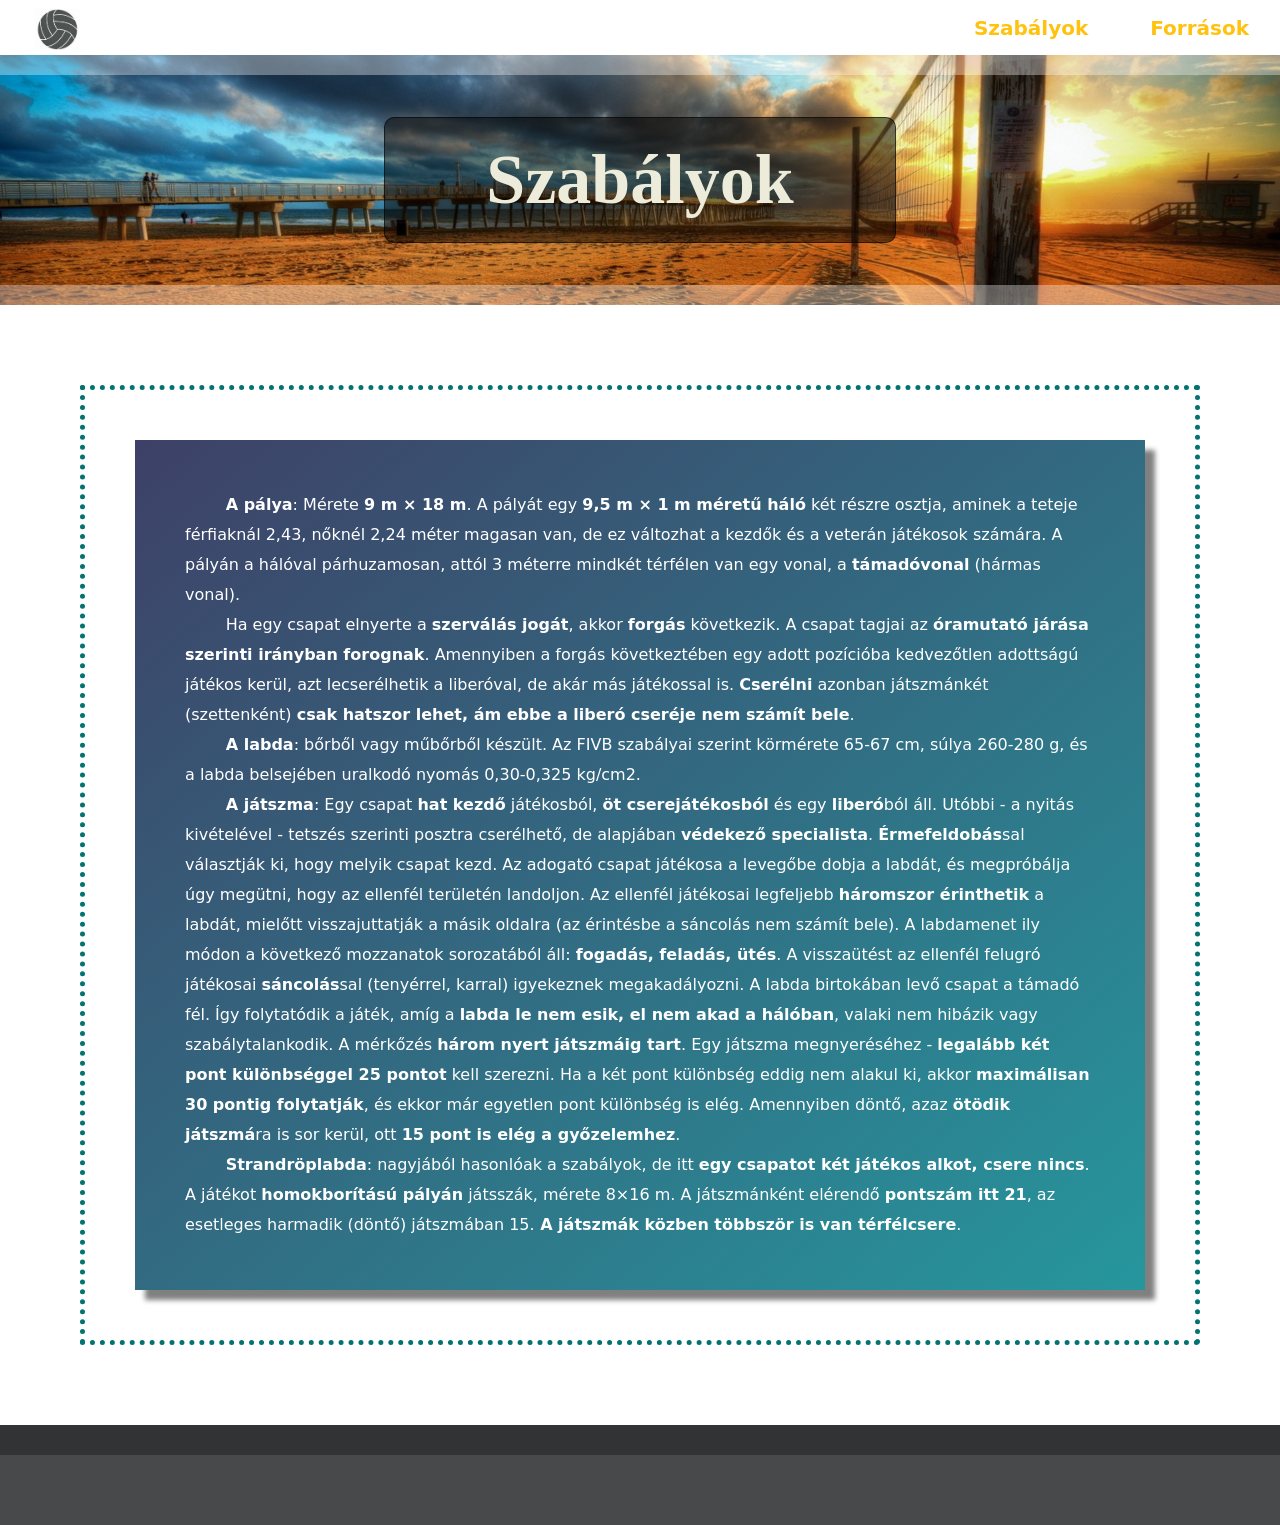
<file: index.html>
<!doctype html>
<html>
<head>
<meta charset="utf-8">
<title>Szabályok</title>
<link href="website.css" rel="stylesheet" type="text/css">
</head>
<body>
	<ul class="nav">
		<li class="logo"><a href="https://mlevi17.github.io"><img src="img/labda.jpg" alt=""/></a></li>
		<li><a href="https://mlevi17.github.io/szabalyok/"class="button">Szabályok</a></li>
		<li><a download href="források.txt" class="button">Források</a></li>
	</ul>
	<div class="banner">
		  <h1>Szabályok</h1>
	</div>
	
	<div class="p"><p>&nbsp;&nbsp;&nbsp;&nbsp;&nbsp;&nbsp;&nbsp;&nbsp;<strong>A pálya</strong>: Mérete <strong>9 m × 18 m</strong>. A pályát egy <strong>9,5 m × 1 m méretű háló</strong> két részre osztja, aminek a teteje férfiaknál 2,43, nőknél 2,24 méter magasan van, de ez változhat a kezdők és a veterán játékosok számára. A pályán a hálóval párhuzamosan, attól 3 méterre mindkét térfélen van egy vonal, a <strong>támadóvonal</strong> (hármas vonal).
	<br>
	&nbsp;&nbsp;&nbsp;&nbsp;&nbsp;&nbsp;&nbsp;&nbsp;Ha egy csapat elnyerte a <strong>szerválás jogát</strong>, akkor <strong>forgás</strong> következik. A csapat tagjai az <strong>óramutató járása szerinti irányban forognak</strong>. Amennyiben a forgás következtében egy adott pozícióba kedvezőtlen adottságú játékos kerül, azt lecserélhetik a liberóval, de akár más játékossal is. <strong>Cserélni</strong> azonban játszmánkét (szettenként) <strong>csak hatszor lehet, ám ebbe a liberó cseréje nem számít bele</strong>.
	<br>
	&nbsp;&nbsp;&nbsp;&nbsp;&nbsp;&nbsp;&nbsp;&nbsp;<strong>A labda</strong>: bőrből vagy műbőrből készült. Az FIVB szabályai szerint körmérete 65-67 cm, súlya 260-280 g, és a labda belsejében uralkodó nyomás 0,30-0,325 kg/cm2.
	<br>
	&nbsp;&nbsp;&nbsp;&nbsp;&nbsp;&nbsp;&nbsp;&nbsp;<strong>A játszma</strong>: Egy csapat <strong>hat kezdő</strong> játékosból, <strong>öt cserejátékosból</strong> és egy <strong>liberó</strong>ból áll. Utóbbi - a nyitás kivételével - tetszés szerinti posztra cserélhető, de alapjában <strong>védekező specialista</strong>. <strong>Érmefeldobás</strong>sal választják ki, hogy melyik csapat kezd. Az adogató csapat játékosa a levegőbe dobja a labdát, és megpróbálja úgy megütni, hogy az ellenfél területén landoljon. Az ellenfél játékosai legfeljebb <strong>háromszor érinthetik</strong> a labdát, mielőtt visszajuttatják a másik oldalra (az érintésbe a sáncolás nem számít bele). A labdamenet ily módon a következő mozzanatok sorozatából áll: <strong>fogadás, feladás, ütés</strong>. A visszaütést az ellenfél felugró játékosai <strong>sáncolás</strong>sal (tenyérrel, karral) igyekeznek megakadályozni. A labda birtokában levő csapat a támadó fél. Így folytatódik a játék, amíg a <strong>labda le nem esik, el nem akad a hálóban</strong>, valaki nem hibázik vagy szabálytalankodik. A mérkőzés <strong>három nyert játszmáig tart</strong>. Egy játszma megnyeréséhez - <strong>legalább két pont különbséggel 25 pontot</strong> kell szerezni. Ha a két pont különbség eddig nem alakul ki, akkor <strong>maximálisan 30 pontig folytatják</strong>, és ekkor már egyetlen pont különbség is elég. Amennyiben döntő, azaz <strong>ötödik játszmá</strong>ra is sor kerül, ott <strong>15 pont is elég a győzelemhez</strong>.
	<br>
	&nbsp;&nbsp;&nbsp;&nbsp;&nbsp;&nbsp;&nbsp;&nbsp;<strong>Strandröplabda</strong>: nagyjából hasonlóak a szabályok, de itt <strong>egy csapatot két játékos alkot, csere nincs</strong>. A játékot <strong>homokborítású pályán</strong> játsszák, mérete 8×16 m. A játszmánként elérendő <strong>pontszám itt 21</strong>, az esetleges harmadik (döntő) játszmában 15.<strong> A játszmák közben többször is van térfélcsere</strong>.



	</p></div>
	<div style="background-color:#48494B; width: 100%; height: 100px;border-top: 30px solid rgba(0,0,0,0.30)">
	</div>
</body>
</html>
</file>
<file: website.css>
*{
	margin:0;
	padding:0;
	border:0;
	font-size:100%;
	background-color: transparent;
	font-family: "Lucida Grande", "Lucida Sans Unicode", "Lucida Sans", "DejaVu Sans", "Verdana", "sans-serif";
	box-sizing: border-box;
}
.nav{
	background-color: white;
	color:black;
	list-style: none;
	text-align: right;
	overflow:hidden;
	height: 55px;
	display:flex;
	align-items: center;
	justify-content: flex-end;
}
.nav li {
	display: inline-block;
	padding: 0 25px ; 
	font-size: 20px;
	color: #fec20f;
}
.nav li a{
	text-decoration: none;
	font-weight: bold;
	color: #fec20f;
}
.logo{
	margin-left: 10px;
	margin-right: auto;
	align-self: center;
}
.logo a img{
	width:45px;
	margin: 5px 0 -4px 0;
}
.logo a img:hover{
	transition-duration: .5s;
	width:55px;
	margin-left:-5px;
}
.banner{
	position: relative;
	height: 250px;
	display: flex;
	align-items: center;
	justify-content: center;
	background-image: url("img/bg.jpg");
	background-position: center center;
	background-size: cover;
	border-top: 20px solid rgba(255,255,255,0.35);
	border-bottom: 20px solid rgba(255,255,255,0.35);
}
.banner::before {
	 content: "";
    position: absolute;
	top: 20%;
    right: 30%;
    bottom: 20%;
    left: 30%;
    background-color: rgba(0,0,0,0.50);
	border-radius: 10px;
	border: 1px solid rgba(0,0,0,0.55);
}
.flexbox {
  display: flex;
  flex-wrap: wrap;
  justify-content: center;
}
.flexitem {
  padding: 30px 10px;
  text-align: center;
  margin: 40px;
  max-width: 500px;
  min-width: 500px;
  min-height: 300px;
  max-height: 300px;
}
.slideshow {
 position: relative;
}
.slideshow:hover .text{
	background-color: rgba(0,132,140,0.83);
	text-align:center;
    color:white;
    font-size:20px;
    font-weight:700;
    padding:30px;
	margin: 20px 20px 20px 10px;
	display: block;
		
}
.text {
	display: none;
	position: absolute;
	bottom: 0;
}
.text-item {
	color: white;
	line-height: 30px;
	text-align: center;
	padding: 15px;
	font-weight: bold;
	box-shadow: 10px 10px 5px grey;
}
.text-item p {
	text-align: center;
	padding: 10px 20px 25px;
}
.text-item  a {
	text-decoration: none;
	color: inherit;
	border: 2px solid white;
	margin-top: 30px;
	transition-duration: 1s;
	padding: 10px;
}
.text-item a:hover {
	background: white;
	color: #fec20f;
	padding: 20px;
}
.button{
	transition-duration: .7s;
	padding: 4px;
	border: 2px solid rgba(0,0,0,0);
	
}
.button:hover {
	color: white;
	background-color: #fccf17;
	border: 2px solid #fec20f;
}
.ss{
	display: none;
}
.fade {
    -webkit-animation-name: fade;
    -webkit-animation-duration: 2.5s;
    animation-name: fade;
    animation-duration: 2.5s;
}
.p{
	padding: 50px;
	margin: 80px;
	border: 5px dotted #037272;
}
.p p{
	background: linear-gradient(to right bottom, rgba(28,31,76,0.85) 0%, rgba(0,132,140,0.85) 100%);
	color: white;
	padding: 50px;
	line-height: 30px;
	box-shadow: 10px 10px 5px grey;
}


@-webkit-keyframes fade {
    from {
        opacity: .2
    }

    to {
        opacity: 1
    }
}
@keyframes fade {
    from {
        opacity: .2
    }

    to {
        opacity: 1
    }
}
.subtitle1{
	color: #1c1f4c;
	background-color: white;
	border:5px dashed #1c1f4c;
	box-shadow: 0 8px 10px 0 rgba(0, 0, 0, 0.2), 0 6px 20px 0 rgba(0, 0, 0, 0.19);
}
.subtitle2{
	color: white;
	background-color: #FCCF17;
	border: 5px dotted #F2B501;
	box-shadow: 0 8px 10px 0 rgba(0, 0, 0, 0.2), 0 6px 20px 0 rgba(0, 0, 0, 0.19);
}
.subtitle3{
	color:white;
	background-color: #00848c;
	border: 5px solid #037272;
	box-shadow: 0 8px 10px 0 rgba(0, 0, 0, 0.2), 0 6px 20px 0 rgba(0, 0, 0, 0.19);
}
.bordery{
	border: 5px solid #FccF17;
}
.bordery2 {
	border: 5px dotted #F2B501;
}
.backy {
	background-color: #FCCF17;
}
.borderlb {
	border: 5px solid #00848c;
}
.borderlb2{
	border: 5px solid #037272;
}
.backlb {
	background: #00848c;
}
.borderb {
	border:5px solid #1c1f4c;
}
.bordeb2 {
	border: 5px dashed #1c1f4c;
}
.backb {
	background-color: #edebd9;
}
h1{
	font-size: 70px;
	color: #edebd9;
	position: relative;
	font-family: 'Bangers', cursive;
}
h2{
	text-align: center;
	margin: 50px 20%;
	padding: 5px;
	font-size: 30px;
	font-family: 'Lobster', cursive;
}
h3{
	font-size: 25px;
	color: white;
	font-family: cursive;
}
#n1 {
	background: url("img/1.jpg") no-repeat center center;
}
#n2 {
	background: url(img/2.jpg) no-repeat center center;
}
#k1{
	background: url("img/11.jpg") no-repeat -80px 0px;
}
#k2 {
	background: url("img/22.jpg") no-repeat;
}
#k3 {
	background: url("img/33.jpg") no-repeat -50px -50px;
}
#k4 {
	background: url("img/44.jpg") no-repeat 0px -30px ;
}
#k5 {
	background: url("img/55.jpg") no-repeat -200px -160px;
}
</file>
